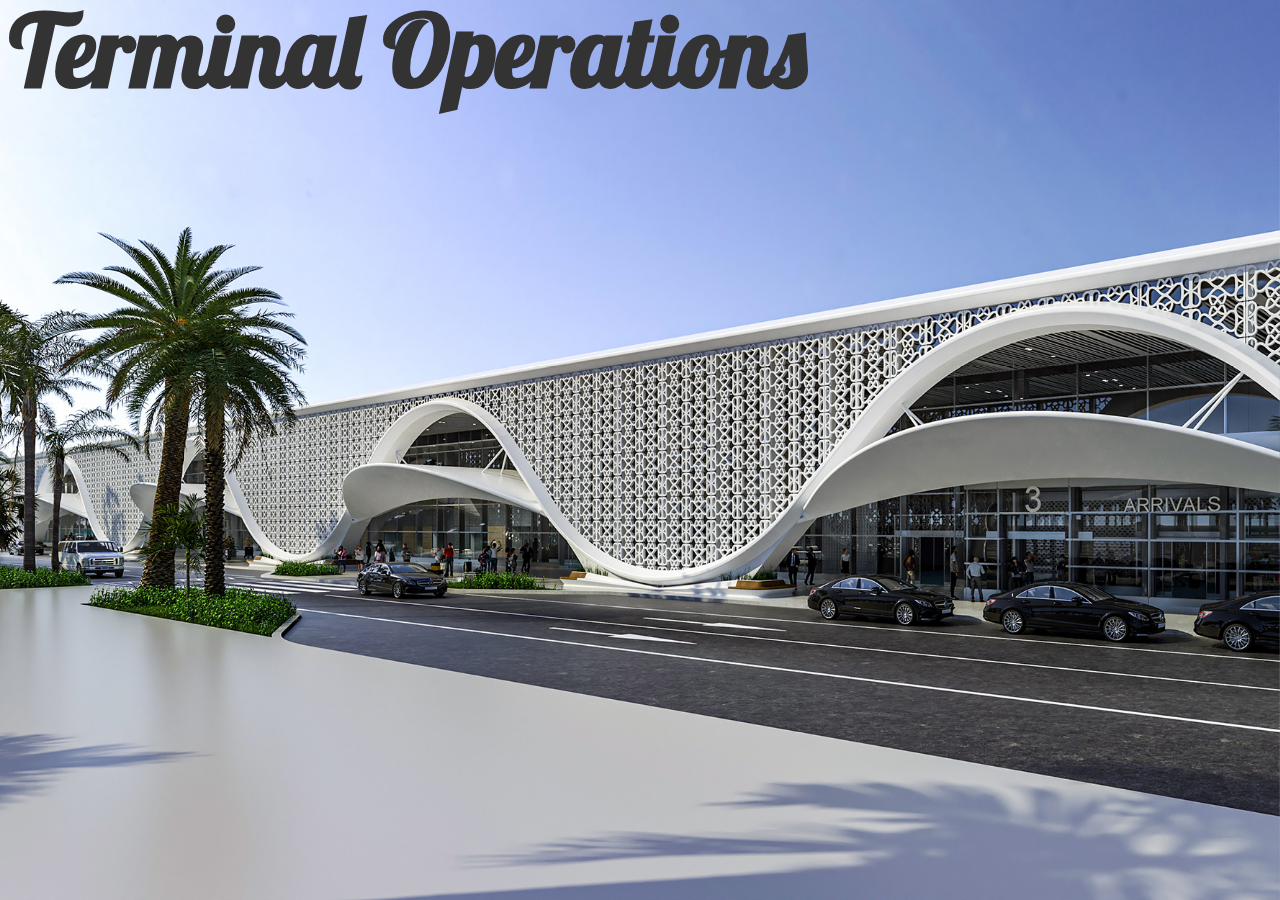
<file: index.html>
<!DOCTYPE html>
<html>

<head>
   <meta name="viewport" content="width=device-width, initial-scale=1, shrink-to-fit=yes, maximum-scale=1, user-scalable=yes">
  	 <title> - Airport Contact Numbers - </title>
   <meta property="og:image" content="via.jpg">

   <meta property="og:image:url" content="https://www.airportcontacts.com/via.jpg">
  
  	<link rel="shortcut icon" href="favicon.ico">
 	<link href="https://fonts.googleapis.com/css2?family=Pacifico&display=swap" rel="stylesheet"> <!-- Added Google Fonts link -->
	<link rel="stylesheet" href="https://fonts.googleapis.com/css?family=Lobster&display=swap">
	<link rel="stylesheet" href="https://fonts.googleapis.com/css?family=Francois+One&display=swap">


  <style>
    
    body {
      margin: 0;
      padding: 0;
      background-color: #50e0ff;
      overflow: hidden;
      background-image: url("7.jpg");
      background-size: cover;
      background-repeat: no-repeat;
      background-position: top center;
    }


    #header {
      font-family: 'Lobster', cursive;
      font-size: 2.5em;
      margin-top: -80px;
      margin-left: 10px;
      color: #333;
      animation: slideDown 1s forwards;

    }

    @keyframes slideDown {
      0% {
        margin-top: -100px;
      }
      100% {
        margin-top: 20px;
      }
    }

    /* Background Slideshow */
    #slideshow-container {
      position: fixed;
      top: 0;
      left: 0;
      width: 100%;
      height: 100%;
      z-index: -1;
      background-image: url("1.jpg"); 
      background-size: cover;
      transition: background-image 10s linear;
      animation: fadeIn 2s forwards;
    }

    @keyframes fadeIn {
      0% {
        opacity: 0;
      }
      100% {
        opacity: 1;
      }
    }

    @keyframes slideBackground {
      0% {
        background-image: url("7.jpg");
      }
      25% {
        background-image: url("5.jpg");
      }
      50% {
        background-image: url("6.jpg");
      }
      75% {
        background-image: url("8.jpg");
      }
      100% {
        background-image: url("7.jpg");
      }
    }

    /* Start the animation */
    #slideshow-container {
      animation: slideBackground 40s infinite;
    }

    /* About Section */
    #main {
      display: flex;
      justify-content: center;
      align-items: center;
      height: 65vh;
      opacity: 0; 
      animation: fadeIn 1s forwards; 
      animation-delay: 1s; 
    }

    #about-section {
      background-color: rgba(255, 255, 255, 0.4);
      padding: 20px;
      text-align: center;
      border-radius: 10px;
      box-shadow: 0 0 10px rgba(0, 0, 0, 0.3);
      width: 50%;
      max-width: 100%;
      margin-bottom: 50px;
      position:relative;
      backdrop-filter: blur(10px);
      overflow: hidden;
      opacity: 0.9; 
      transform: translateY(-50px); 
      animation: slideIn 1s forwards;
    }

    @keyframes slideIn {
      0% {
        transform: translateY(-50px);
        opacity: 0;
      }
      100% {
        transform: translateY(0);
        opacity: 1;
      }
    }

    #about-section::before {
      content: "";
      background: linear-gradient(to right, rgba(255, 255, 255, 0.3) 0%, rgba(255, 255, 255, 0.1) 100%); 
      position: absolute;
      top: 0;
      left: 0;
      right: 0;
      bottom: 0;
      z-index: -1;
      pointer-events: none;
      border-radius: 10px;
      opacity: 0.9; 
    }

	#about-section h2 {
  	font-size: 1.8em;
  	margin-top: 10px;
  	margin-bottom: 20px;
  	color: #333;
  	font-weight: bold;
  	font-family: 'Lobster', cursive;
 
	}


    #about-section p {
      font-size: 1.2em;
      font-weight: bold;
      color: #333;
      line-height: 1.5;
      margin-bottom: 20px;
    }

    #header h1 {
      font-size: 2.5em;
    }

    #header h1 span {
      font-family: "Arial", sans-serif;
    }


/* Search Button */
#about-section a {
  display: inline-block;
  padding: 18px 45px; 
  background: #212121; 
  color: #00bfff; 
  text-decoration: none;
  border-radius: 20px; 
  transition: 0.1s;
  position: relative;
  overflow: hidden;
  font-weight: bold;
  font-size: 18px;
  font-family: 'Montserrat', sans-serif;
  margin: 20px auto;
  cursor: pointer;
  border: 1px solid #303030;
  box-shadow: 0 0 15px rgba(0, 191, 255, 0.8); 
}

#about-section a::before {
  content: "";
  position: absolute;
  top: 0;
  left: -100%;
  width: 100%;
  height: 100%;
  background: rgba(0, 191, 255, 0.2);
  opacity: 0;
  transition: opacity 0.3s ease-in-out, left 0.7s ease-in-out;
  border-radius: 20px;
}

#about-section a:hover::before {
  opacity: 1;
  left: 100%;
  transition-delay: 0s;
}

#about-section a span {
  position: absolute;
}

#about-section a span:nth-child(1) {
  top: 0;
  left: -100%;
  width: 100%;
  height: 2px;
  background: linear-gradient(90deg, transparent, #ae00ff);
}

#about-section a:hover span:nth-child(1) {
  left: 100%;
  transition: 0.5s;
}

#about-section a span:nth-child(3) {
  bottom: 0;
  right: -100%;
  width: 100%;
  height: 2px;
  background: linear-gradient(90deg, transparent, #001eff);
}

#about-section a:hover span:nth-child(3) {
  right: 100%;
  transition: 0.5s;
  transition-delay: 0.35s;
}

#about-section a span:nth-child(2) {
  top: -100%;
  right: 0;
  width: 2px;
  height: 100%;
  background: linear-gradient(180deg, transparent, #ae00ff);
}

#about-section a:hover span:nth-child(2) {
  top: 100%;
  transition: 0.7s;
  transition-delay: 0.17s;
}

#about-section a span:nth-child(4) {
  bottom: -100%;
  left: 0;
  width: 2px;
  height: 100%;
  background: linear-gradient(360deg, transparent, #001eff);
}

#about-section a:hover span:nth-child(4) {
  bottom: 100%;
  transition: 0.7s;
  transition-delay: 0.52s;
}


    /* Footer */
    #footer {
      position: fixed;
      bottom: 0;
      left: 0;
      width: 100%;
      color: #717171;
      font: 0.8em Cambria;
      background: rgba(255, 255, 255, 0.7);
      padding: 10px;
      text-align: center;
    }

    #footer p {
      margin: 0;
    }

    /* Animation for Page Load */
    @keyframes fadeSlideIn {
      0% {
        opacity: 0;
        transform: translateY(50px);
      }
      100% {
        opacity: 1;
        transform: translateY(0);
      }
    }

    /* Apply Animation to Elements */
    #header {
      animation: fadeSlideIn 1s ease-in-out;
    }

    #about-section {
      animation: fadeSlideIn 1s ease-in-out 0.5s 0.5s forwards; 
    }

    /* Media Queries */
    @media only screen and (max-width: 768px) {
   	#header {
     	 font-size: 1.1em;
     	 margin-top: -20px;
    	 margin-left: 5px;
      }

      #about-section {
        width: 75%;
        font-size: 0.7em;
        margin-top: 25%;
      }

      #about-section a {
        padding: 15px 36px;
      }
   }

    @media only screen and (max-width: 480px) {
  	#header {
    	     font-size: 1.0em;
    	     margin-top: -20px;
	     margin-left: 5px;
      }

      #about-section {
        width: 75%;
        font-size: 0.7em;
        margin-top: 25%;
      }

      #about-section a {
        padding: 15px 36px;
      }

  }

    @media only screen and (max-width: 360px) {
    	#header {
      	  font-size: 0.8em;
          margin-top: -20px;
	  margin-left: 5px;
    }

      #about-section {
        width: 75%;
        font-size: 0.7em;
        margin-top: 25%px;
      }

  body {
     background-position: center center;

      #about-section a {
        padding: 15px 30px;
      }
}


  </style>

</head>

<body>
  <div id="header">
    <h1>Terminal Operations</h1>
  </div>

  <div id="slideshow-container"></div>

  <div id="main">

    <div id="about-section">

      <h2>Welcome!</h2>

      <p>This webpage contains important contact information for numerous entities involved in terminal operations. It includes contact information for TS staffs, Internal numbers, Airline, Resorts, Representatives, and Guesthouses.</p>
     
	 <p>Furthermore, this webpage also includes the layout and counter numbers for the resorts located in the TRC (Tourist Representative Counter Area). The aim is to facilitate efficient communication and coordination within the terminal operations environment, assuring smooth interactions and assistance for visitors, guests, and staff members alike.</p>
     
	 	<p>Thank you!</p>

     <a href="search.html" class="glow-button">Go To Search</a>

    </div>

    <div id="footer">

       <p>Contact: support@airportcontacts.com<p>

		<p>Terminal Operations © 2023 Ali Ashham.<p>
    
    </div>

  </div>

  <script>

    // JavaScript for fading in the About section on page load
    window.addEventListener("DOMContentLoaded", function () {
      const aboutSection = document.getElementById("about-section");
      aboutSection.style.opacity = "1";
      aboutSection.style.transform = "translateY(0)";
    });
        // JavaScript for glowing hover effect on the button
        const button = document.querySelector('.glow-button');
        button.addEventListener('mousemove', function (e) {
            const x = e.pageX - e.target.offsetLeft;
            const y = e.pageY - e.target.offsetTop;

            button.style.setProperty('--x', x + 'px');
            button.style.setProperty('--y', y + 'px');
        });

  </script>

</body>

</html>
</file>
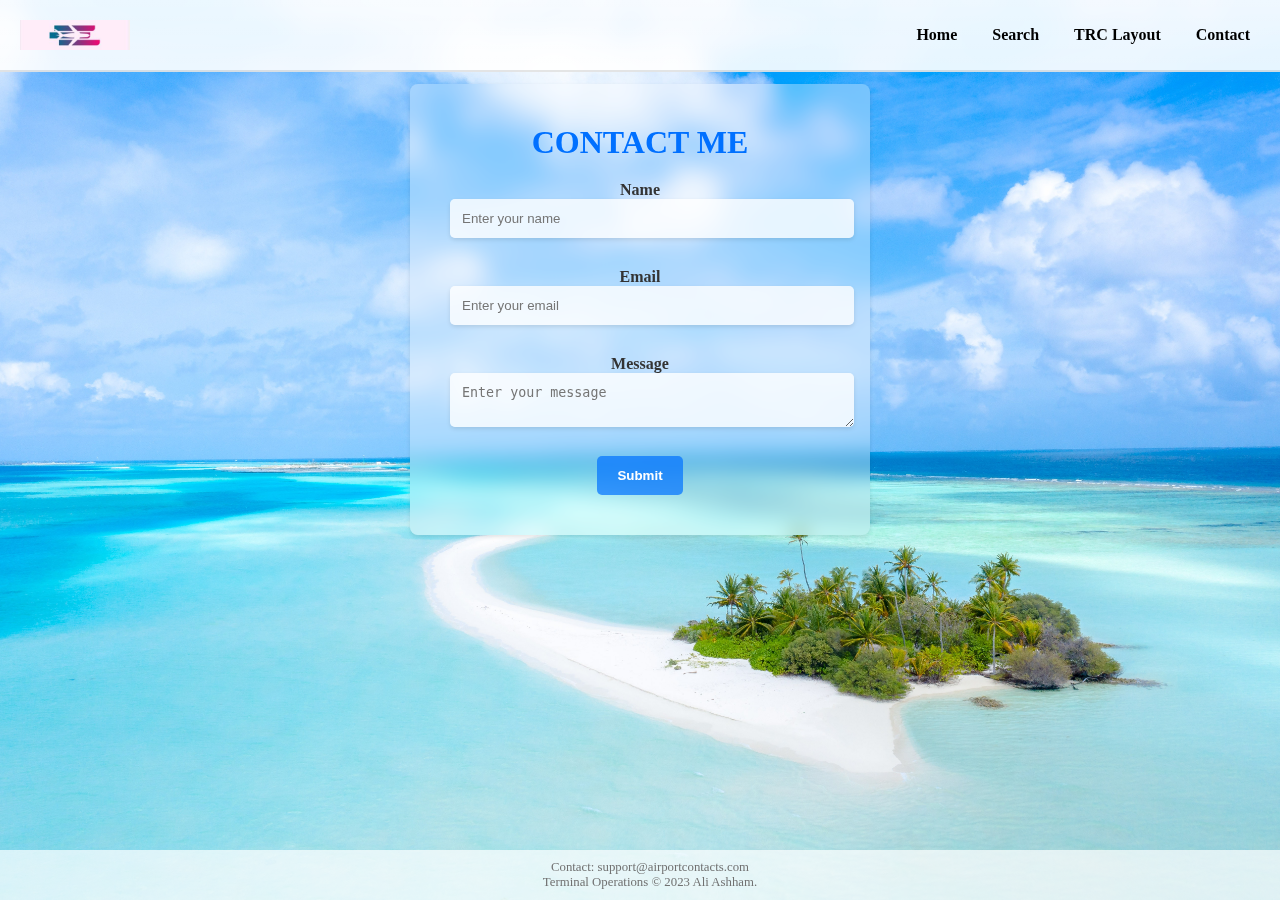
<file: contactme.html>
<!DOCTYPE html>
<html>

<head>
  	<title>Contact Me</title>
  <meta name="viewport" content="width=device-width, initial-scale=1, shrink-to-fit=yes, maximum-scale=1, user-scalable=yes">
  <meta property="og:image" content="via.jpg">

  <meta property="og:url" content="https://www.airportcontacts.com">

  <link rel="shortcut icon" href="favicon.ico" />

  <style>

body {
  margin: 0;
  padding: 0;
  background-color: #f2f2f2;
  overflow: hidden; /* Prevent background image from overflowing */
  background-image: url("7.jpg");
  background-size: cover;
  background-repeat: no-repeat;
  background-position: top center;
}

#main {
  display: flex;
  flex-direction: column;
  align-items: center;
  min-height: 100vh;
  background-image: url("7.jpg");
  background-size: cover;
  background-repeat: no-repeat;
  background-position: top center;
  background-attachment: fixed; /* Add this line */
}

/* Navigation Bar */
.nav-container {
  position: fixed;
  top: 0;
  left: 0;
  right: 0;
  display: flex;
  justify-content: space-between;
  align-items: center;
  background-color: rgba(255, 255, 255, 0.9);
  color: #000;
  padding: 20px;
  border-bottom: 2px solid rgba(0, 0, 0, 0.1);
  backdrop-filter: blur(10px);
  z-index: 9999;

}

.nav-logo {
  font-weight: bold;
  font-size: 24px;
  text-decoration: none;
  color: #000;

}

.nav-links {
  list-style-type: none;
  display: flex;
  align-items: center;
  margin: 0;
  padding: 0;

}

.nav-link-item {
  margin-left: 15px;

}

.nav-link-item a {
  text-decoration: none;
  color: #000;
  font-weight: bold;
  padding: 10px;
  position: relative;

}

.nav-link-item a::after {
  content: "";
  position: absolute;
  bottom: -2px;
  left: 0;
  width: 100%;
  height: 2px;
  background-color: #000;
  opacity: 0;
  transition: opacity 0.3s, transform 0.3s;
  transform: scaleX(0);

}


.nav-link-item a:hover::after {
  opacity: 1;
  transform: scaleX(1);
}

.nav-container:before {
  content: "";
  position: absolute;
  top: 0;
  left: 0;
  width: 100%;
  height: 100%;
  background-image: linear-gradient(to bottom, rgba(255, 255, 255, 0.2) 0%, rgba(255, 255, 255, 0) 100%);
  pointer-events: none;
  z-index: -1;
}

.nav-logo {
  display: flex;
  align-items: center;
  text-decoration: none;
  color: #000;
}

.logo-image {
  width: 110px; /* Adjust the width as needed */
  height: auto; /* Maintain aspect ratio */
  margin-right: 10px; /* Add spacing if necessary */
}

.container {
  width: 100%;
  max-width: 500px;
  margin: 0 auto;
  padding: 20px;
  margin-top: 5%;
  flex-wrap: wrap;
box-sizing: border-box;
}

#contact-me {
  background-color: rgba(255, 255, 255, 0.3);
  backdrop-filter: blur(10px);
  border-radius: 8px;
  box-shadow: 0 2px 4px rgba(0, 0, 0, 0.1);
  padding: 40px;
}

#contact-me h2 {
  font-size: 2em;
  margin-top: 0;
  margin-bottom: 15px;
  color: #0070FF;
  text-transform: uppercase;
text-align: center;
}

#contact-form {
  display: flex;
  flex-direction: column;
  align-items: center;

}

#contact-form .form-group {
  margin-bottom: 20px;
  width: 100%;
text-align: center;
padding: 5px;
}

#contact-form label {
  font-weight: bold;
  margin-bottom: 8px;
  color: #333;
text-align: center;
padding: 5px;
}

#contact-form input,
#contact-form textarea {
  width: 100%;
  padding: 12px;
  border: none;
  border-radius: 5px;
  background-color: rgba(255, 255, 255, 0.7);
  backdrop-filter: blur(10px);
  box-shadow: 0 2px 4px rgba(0, 0, 0, 0.1);
}

#contact-form textarea {
  resize: vertical;
}

#contact-form button[type="submit"] {
  background-color: rgba(0, 112, 255, 0.7);
  color: #FFF;
  font-weight: bold;
  padding: 12px 20px;
  border: none;
  border-radius: 5px;
  cursor: pointer;
  transition: background-color 0.3s;
  position: relative;
  overflow: hidden;
}

#contact-form button[type="submit"]::before {
  content: "";
  position: absolute;
  top: 0;
  left: -100%;
  width: 100%;
  height: 100%;
  background: linear-gradient(to right, rgba(0, 0, 0, 0.2), rgba(0, 0, 0, 0.1), rgba(0, 0, 0, 0.2));
  transition: left 0.3s;
}

#contact-form button[type="submit"]:hover {
  background-color: rgba(0, 38, 255, 0.9);
}

#contact-form button[type="submit"]:hover::before {
  left: 100%;
}

/* Additional Styling */
#contact-form input:focus,
#contact-form textarea:focus {
  outline: none;
  border: 1px solid #0070FF;
}

#contact-form button[type="submit"]:focus {
  outline: none;
}


#Footer {
  position: fixed;
  bottom: 0;
  left: 0;
  width: 100%;
  color: #717171;
  font: 0.8em Cambria;
  background: rgba(255, 255, 255, 0.7);
  padding: 10px;
  text-align: center;
}

#Footer p {
  margin: 0;
}

/* Mobile Menu */
.mobile-menu {
  display: none;
}

.mobile-menu-icon {
  font-size: 25px;
  cursor: pointer;
  margin-right: 10px;
}

.mobile-menu-dropdown {
  display: none;
  flex-direction: row;
  flex-wrap: wrap;
  justify-content: center;
  background-color: rgba(255, 255, 255, 0.7);
  backdrop-filter: blur(10px);
  position: absolute;
  top: 100%;
  right: 0;
  padding: 10px;
  border-radius: 5px;
  box-shadow: 0 0 10px rgba(0, 0, 0, 0.2);
}

.mobile-menu-dropdown-item {
  margin: 5px;
}

.mobile-menu-dropdown-item a {
  text-decoration: none;
  color: #000;
  font-weight: bold;
  font-size: 0.9em;
  padding: 5px;
  border-radius: 5px;
}

/* Show/hide mobile menu dropdown */
.mobile-menu.show .mobile-menu-dropdown {
  display: flex;
}

/* Media Queries */
@media only screen and (max-width: 768px) {
  .nav-links {
    display: none;
  }

  .mobile-menu {
    display: flex;
    justify-content: center;
    align-items: center;
  }

  .mobile-menu-icon {
    font-size: 18px;
  }

  .mobile-menu-dropdown {
    width: 100%;
    font-size: 0.8em;
  }

  .container {
    max-width: 80%;
    padding: 10px;
    margin-top: 30%;
box-sizing: border-box;
  }
  
  #contact-me {
    padding: 20px;
  margin-bottom: 120px;
      }
 
  
  #contact-me h2 {
    font-size: 1.8em;
  }
  
  #contact-form input,
  #contact-form textarea {
    padding: 7px;
  }
  
  #contact-form button[type="submit"] {
    padding: 10px 16px;
  }

  body {
    background-image: url('4.jpg');
    background-size: auto;
    background-repeat: no-repeat;
    background-position: center;
  }
    #contact-form.keyboard-open {
        transform: translateY(-100px);
      }
    }

/* Media Query for 480px */
@media only screen and (max-width: 480px) {
  .nav-container {
    padding: 10px;
  }

  .nav-logo {
    font-size: 20px;
  }

  .nav-link-item {
    margin-left: 10px;
  }

  .nav-link-item a {
    font-size: 14px;
  }

  .nav-link-item a::after {
    bottom: -1px;
  }

  #Footer {
    font-size: 0.7em;
  }


  .container {
    max-width: 80%;
    padding: 10px;
    margin-top: 30%;
  }
  #contact-me h2 {
    font-size: 1.6em;
  }

  #contact-form label {
    font-size: 14px;
  }

  #contact-form input,
  #contact-form textarea {
    padding: 6px;
    font-size: 14px;
  }

  #contact-form button[type="submit"] {
    padding: 10px 14px;
  }

  .mobile-menu-icon {
    font-size: 16px;
  }

  .mobile-menu-dropdown {
    font-size: 0.8em;
  }

  body {
    background-image: url('4.jpg');
    background-size: auto;
    background-repeat: no-repeat;
    background-position: center;
  }
   
    #contact-form.keyboard-open {
        transform: translateY(-100px); 
      }
    }

    
 /* Underline Style for Nav Links */
  .nav-link-item a {
    text-decoration: none;
    color: #000;
    font-weight: bold;
    position: relative;
  }

  .nav-link-item a::after {
    content: "";
    position: absolute;
    bottom: -2px;
    left: 0;
    width: 100%;
    height: 2px;
    background-color: #000;
    opacity: 0;
    transition: opacity 0.3s, transform 0.3s;
    transform: scaleX(0);
  }

  .nav-link-item a:hover::after {
    opacity: 1;
    transform: scaleX(1);
  }
}
 
/* Animation for the Contact Me section */
#contact-me {
  animation: fadeIn 1s ease-in-out;
}

@keyframes fadeIn {
  0% {
    opacity: 0;
  }
  100% {
    opacity: 1;
  }
}

/* Add hover effect to the submit button */
#contact-form button[type="submit"]:hover {
  background-color: rgba(0, 38, 255, 0.9);
  transform: scale(1.05);
}


/* Animation for the Contact Me section */
#contact-me {
  animation: fadeIn 1s ease-in-out;
}

@keyframes fadeIn {
  0% {
    opacity: 0;
  }
  100% {
    opacity: 1;
  }
}


/* Add animation to the navigation bar */
.nav-container {
  animation: slideDown 1s ease-in-out;
}

@keyframes slideDown {
  0% {
    transform: translateY(-100%);
    opacity: 0;
  }
  100% {
    transform: translateY(0);
    opacity: 1;
  }
}

/* Add animation to the header */
#header {
  animation: fadeIn 1s ease-in-out;
}

@keyframes fadeIn {
  0% {
    opacity: 0;
  }
  100% {
    opacity: 1;
  }
}

@keyframes fadeIn {
  from {
    opacity: 0;
    transform: translateY(-10px);
  }
  to {
    opacity: 1;
    transform: translateY(0);
  }
}

.mobile-menu-dropdown {
  animation-duration: 0.5s;
  animation-fill-mode: both;
  display: none;
}

.mobile-menu-dropdown.fadeIn {
  display: flex;
  animation-name: fadeIn;
}

  </style>

</head>

<body>

  <div id="main">

    <div class="nav-container">

      <a class="nav-logo" href="index.html">

        <img src="logo.JPG" class=" logo-image">
      </a>

      <ul class="nav-links">
        <li class="nav-link-item"><a href="index.html">Home</a></li>
        <li class="nav-link-item"><a href="search.html">Search</a></li>
        <li class="nav-link-item"><a href="trclayout.html">TRC Layout</a></li>
        <li class="nav-link-item"><a href="contactme.html">Contact</a></li>
      </ul>
            <div class="mobile-menu">
                <div class="mobile-menu-icon" id="mobile-menu-icon">
                    <span class="menu-icon">&#9776;</span>
                    <span class="menu-name">Menu</span>
                </div>
                <div class="mobile-menu-dropdown">
                    <div class="mobile-menu-dropdown-item"><a href="index.html">Home</a></div>
                    <div class="mobile-menu-dropdown-item"><a href="search.html">Search</a></div>
                    <div class="mobile-menu-dropdown-item"><a href="trclayout.html">TRC Layout</a></div>
                    <div class="mobile-menu-dropdown-item"><a href="contactme.html">Contact</a></div>
                </div>
            </div>
        </div>

    <div class="container">
      <div id="contact-me">
        <h2>Contact Me</h2>

        <form id="contact-form" action="mailto:support@airportcontacts.com" method="POST" enctype="text/plain">
          <div class="form-group">
            <label for="name">Name</label>
            <input type="text" id="name" name="name" placeholder="Enter your name" required>
          </div>

          <div class="form-group">
            <label for="email">Email</label>
            <input type="email" id="email" name="email" placeholder="Enter your email" required>
          </div>

          <div class="form-group">
            <label for="message">Message</label>
            <textarea id="message" name="message" placeholder="Enter your message" required></textarea>
          </div>

          <button type="submit">Submit</button>
        </form>
      </div>
    </div>

    <div id="Footer">
        <p>Contact: support@airportcontacts.com<p>
<p>Terminal Operations © 2023 Ali Ashham.<p>
    </div>
  </div>

  <script>
            // JavaScript code to toggle visibility of mobile menu dropdown
            document.addEventListener('DOMContentLoaded', function() {
                var mobileMenuIcon = document.getElementById('mobile-menu-icon');
                var mobileMenuDropdown = document.querySelector('.mobile-menu-dropdown');

                mobileMenuIcon.addEventListener('click', function() {
                    mobileMenuIcon.parentElement.classList.toggle('show');
                });

                document.addEventListener('click', function(event) {
                    var targetElement = event.target;
                    if (!targetElement.matches('.mobile-menu-icon') && !targetElement.matches('.menu-name')) {
                        mobileMenuIcon.parentElement.classList.remove('show');
                    }
                });
      // Adjust contact form position on mobile keyboard open/close
      window.addEventListener('resize', function() {
        var contactForm = document.getElementById('contact-me');
        var windowHeight = window.innerHeight;

        contactForm.style.transform = 'translateY(0)';

        if (window.innerHeight < windowHeight) {
          var formOffsetTop = contactForm.getBoundingClientRect().top;

          if (formOffsetTop < 0) {
            contactForm.style.transform = 'translateY(' + formOffsetTop + 'px)';
          }
        }
      });
    });

  </script>

</body>

</html>
</file>
